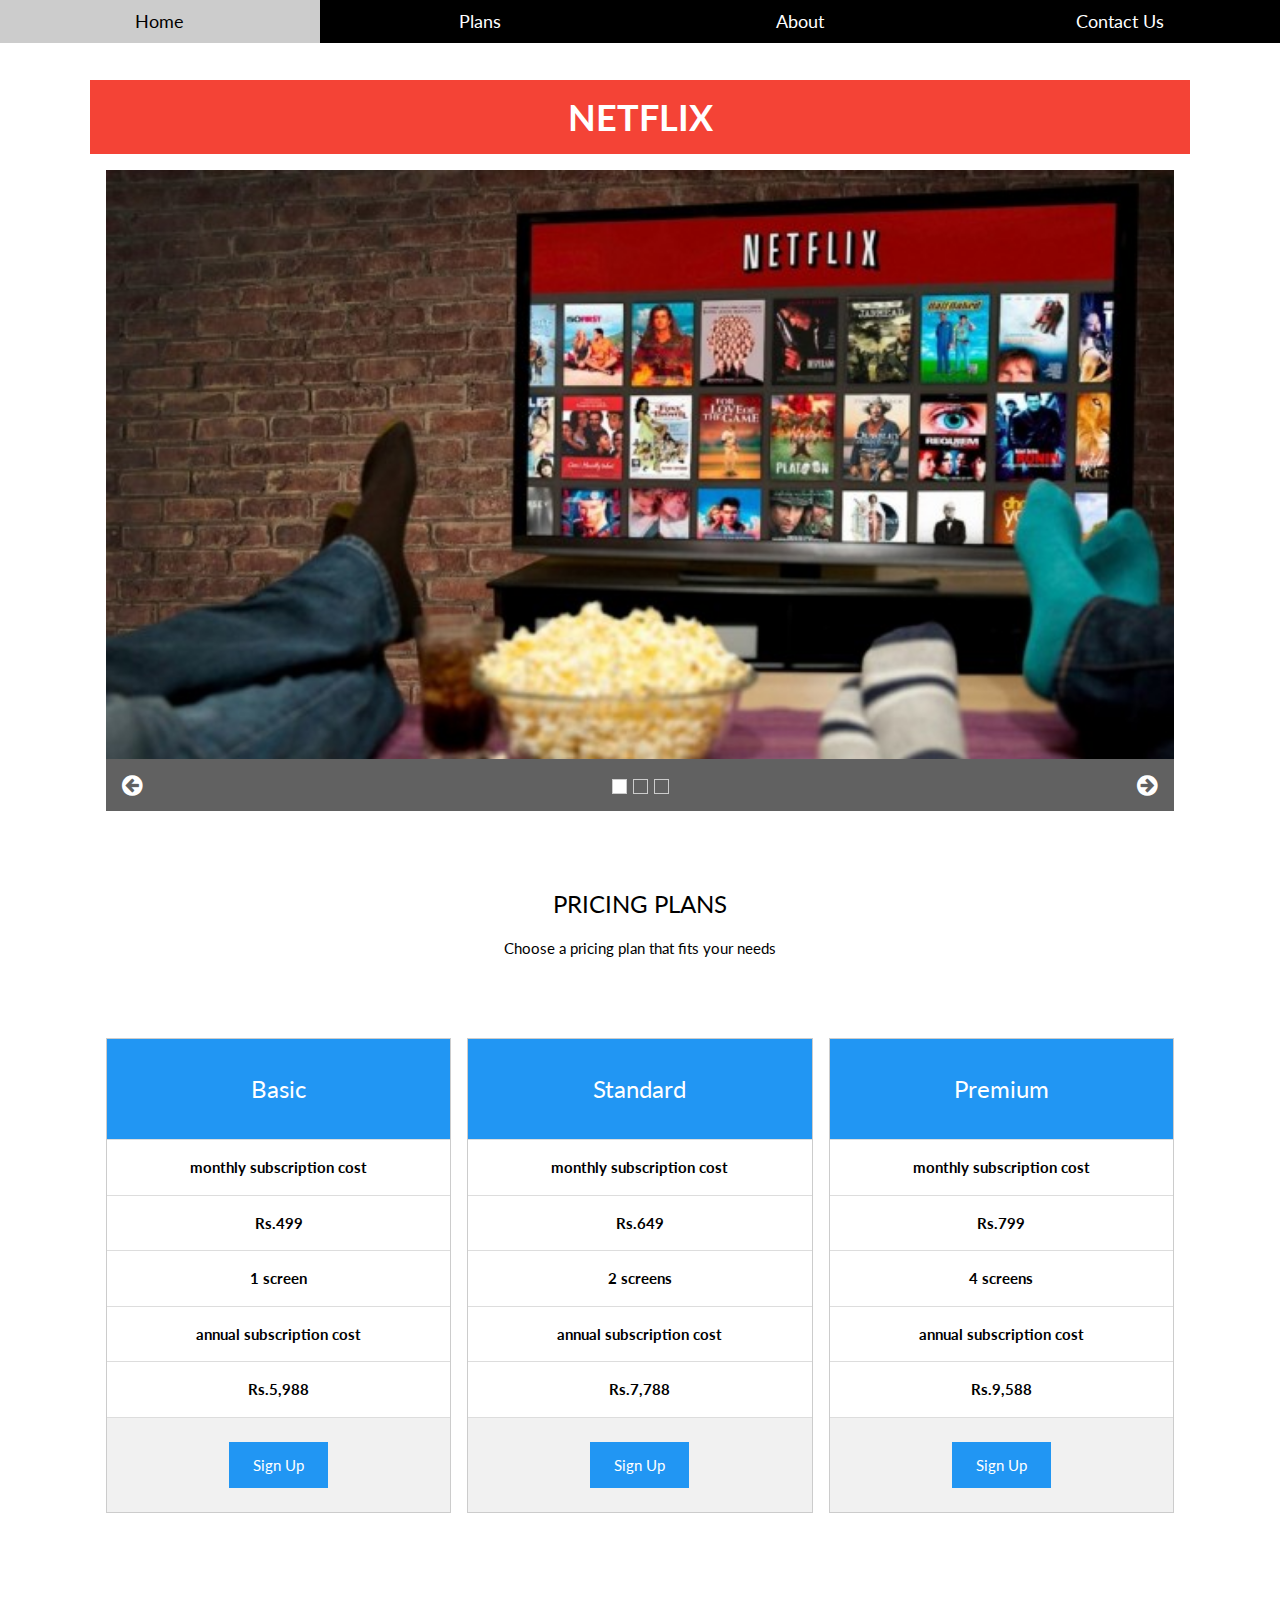
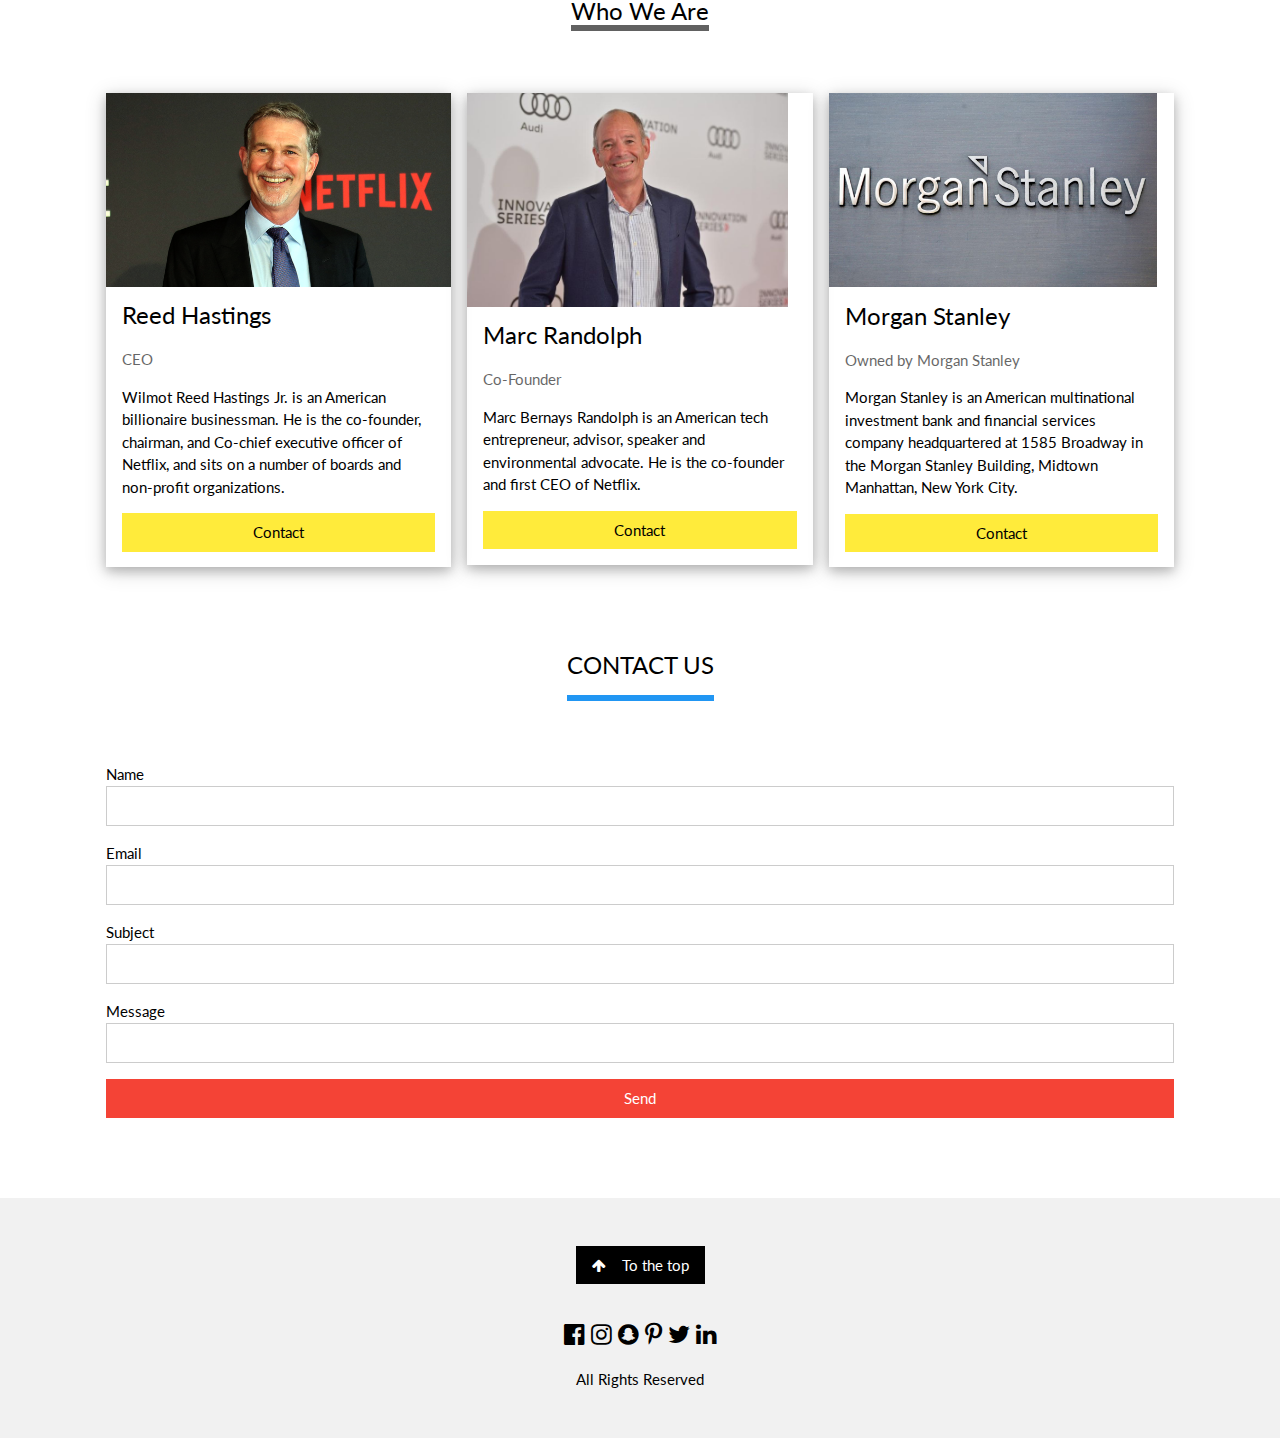
<file: kartik/css/index.html>
<!DOCTYPE html>
<html>
<title>w3.css templates</title>
<meta charset="UTF-8">
<meta name="viewport" content="width=device-width, initial-scale=1">
<link rel="stylesheet" href="https://www.w3schools.com/w3css/4/w3.css">
<link rel="stylesheet" href="https://fonts.googleapis.com/css?family=Lato">
<link rel="stylesheet" href="https://cdnjs.cloudflare.com/ajax/libs/font-awesome/4.7.0/css/font-awesome.min.css">
<style>
html,body,h1,h2,h3 {font-family:"Lato", sans-serif}
.mySlides {display:none}
.w3-tag, .fa {cursor:pointer}
.w3-tag {height:15px;width:15px;padding:0;margin-top:6px}
</style>
<body>

<!-- Links (sit on top) -->
<div class="w3-top">
  <div class="w3-row w3-large w3-black">
    <div class="w3-col s3">
      <a href="#" class="w3-button w3-block">Home</a>
    </div>
    <div class="w3-col s3">
      <a href="#plans" class="w3-button w3-block">Plans</a>
    </div>
    <div class="w3-col s3">
      <a href="#about" class="w3-button w3-block">About</a>
    </div>
    <div class="w3-col s3">
      <a href="#contact" class="w3-button w3-block">Contact Us</a>
    </div>
  </div>
</div>

<!-- Content -->
<div class="w3-content" style="max-width:1100px;margin-top:80px;margin-bottom:80px">

  <div class="w3-panel w3-red">
   <center><h1><b>NETFLIX</b></h1></center>
    
  </div>

  <!-- Slideshow -->
  <div class="w3-container">
    <div class="w3-display-container mySlides">
      <img src="../4.jpg" style="width:100%">
      
    </div>
    <div class="w3-display-container mySlides">
      <img src="../5.jpg" style="width:100%">
      
    </div>
    <div class="w3-display-container mySlides">
      <img src="../6.png" style="width:100%">
      
    </div>

    <!-- Slideshow next/previous buttons -->
    <div class="w3-container w3-dark-grey w3-padding w3-xlarge">
      <div class="w3-left" onclick="plusDivs(-1)"><i class="fa fa-arrow-circle-left w3-hover-text-teal"></i></div>
      <div class="w3-right" onclick="plusDivs(1)"><i class="fa fa-arrow-circle-right w3-hover-text-teal"></i></div>
    
      <div class="w3-center">
        <span class="w3-tag demodots w3-border w3-transparent w3-hover-white" onclick="currentDiv(1)"></span>
        <span class="w3-tag demodots w3-border w3-transparent w3-hover-white" onclick="currentDiv(2)"></span>
        <span class="w3-tag demodots w3-border w3-transparent w3-hover-white" onclick="currentDiv(3)"></span>
      </div>
    </div>
  </div>
  
 

  <!-- Grid -->
  <div class="w3-row-padding" id="plans">
    <div class="w3-center w3-padding-64">
      <h3>PRICING PLANS</h3>
      <p>Choose a pricing plan that fits your needs</p>
    </div>

    <div class="w3-third w3-margin-bottom">
      <ul class="w3-ul w3-border w3-center w3-hover-shadow">
        <li class="w3-blue w3-xlarge w3-padding-32">Basic</li>
        <li class="w3-padding-16"><b>monthly subscription cost</b></li>
        <li class="w3-padding-16"><b>Rs.499</b></li>
        <li class="w3-padding-16"><b>1 screen</b></li>
        <li class="w3-padding-16"><b>annual subscription cost</b></li>
        <li class="w3-padding-16"><b>Rs.5,988</b>
          
        </li>
        <li class="w3-light-grey w3-padding-24">
          <button class="w3-button w3-blue w3-padding-large">Sign Up</button>
        </li>
      </ul>
    </div>

    <div class="w3-third w3-margin-bottom">
      <ul class="w3-ul w3-border w3-center w3-hover-shadow">
        <li class="w3-blue w3-xlarge w3-padding-32">Standard</li>
        <li class="w3-padding-16"><b>monthly subscription cost</b></li>
        <li class="w3-padding-16"><b>Rs.649</b></li>
        <li class="w3-padding-16"><b>2 screens</b></li>
        <li class="w3-padding-16"><b>annual subscription cost</b></li>
        <li class="w3-padding-16"><b>Rs.7,788</b>
         
        <li class="w3-light-grey w3-padding-24">
          <button class="w3-button w3-blue w3-padding-large">Sign Up</button>
        </li>
      </ul>
    </div>

    <div class="w3-third w3-margin-bottom">
      <ul class="w3-ul w3-border w3-center w3-hover-shadow">
        <li class="w3-blue w3-xlarge w3-padding-32">Premium</li>
        <li class="w3-padding-16"><b>monthly subscription cost</b></li>
        <li class="w3-padding-16"><b>Rs.799</b></li>
        <li class="w3-padding-16"><b>4 screens</b></li>
        <li class="w3-padding-16"><b>annual subscription cost</b></li>
        <li class="w3-padding-16"><b>Rs.9,588</b>
         
        <li class="w3-light-grey w3-padding-24">
          <button class="w3-button w3-blue w3-padding-large">Sign Up</button>
        </li>
      </ul>
    </div>
  </div>

  <!-- Grid -->
  <div class="w3-row-padding" id="about">
    <div class="w3-center w3-padding-64">
      <span class="w3-xlarge w3-bottombar w3-border-dark-grey w3-padding-"16">Who We Are</span>
    </div>

    <div class="w3-third w3-margin-bottom">
      <div class="w3-card-4">
        <img src="../1.png" alt="Reed Hastings" style="width:100%">
        <div class="w3-container">
          <h3>Reed Hastings</h3>
          <p class="w3-opacity">CEO</p>
          <p>Wilmot Reed Hastings Jr. is an American billionaire businessman. He is the co-founder, chairman, and Co-chief executive officer of Netflix, and sits on a number of boards and non-profit organizations.</p>
          <p><button class="w3-button w3-yellow w3-block">Contact</button></p>
        </div>
      </div>
    </div>

    <div class="w3-third w3-margin-bottom">
      <div class="w3-card-4">
        <img src="../2.jpg" alt="Marc Randolph" style="width:93%">
        <div class="w3-container">
          <h3>Marc Randolph</h3>
          <p class="w3-opacity">Co-Founder</p>
          <p>Marc Bernays Randolph is an American tech entrepreneur, advisor, speaker and environmental advocate. He is the co-founder and first CEO of Netflix.</p>
          <p><button class="w3-button w3-yellow w3-block">Contact</button></p>
        </div>
      </div>
    </div>

    <div class="w3-third w3-margin-bottom">
      <div class="w3-card-4">
        <img src="../3.jpg" alt="Morgan Stanley" style="width:95%">
        <div class="w3-container">
          <h3>Morgan Stanley</h3>
          <p class="w3-opacity">Owned by Morgan Stanley</p>
          <p>Morgan Stanley is an American multinational investment bank and financial services company headquartered at 1585 Broadway in the Morgan Stanley Building, Midtown Manhattan, New York City.</p>
          <p><button class="w3-button w3-yellow w3-block">Contact</button></p>
        </div>
      </div>
    </div>
  </div>

  <!-- Contact -->
  <div class="w3-center w3-padding-64" id="contact">
    <span class="w3-xlarge w3-bottombar w3-border-blue w3-padding-16">CONTACT US</span>
  </div>

  <form class="w3-container" action="/action_page.php" target="_blank">
    <div class="w3-section">
      <label>Name</label>
      <input class="w3-input w3-border w3-hover-border-black" style="width:100%;" type="text" name="Name" required>
    </div>
    <div class="w3-section">
      <label>Email</label>
      <input class="w3-input w3-border w3-hover-border-black" style="width:100%;" type="text" name="Email" required>
    </div>
    <div class="w3-section">
      <label>Subject</label>
      <input class="w3-input w3-border w3-hover-border-black" style="width:100%;" name="Subject" required>
    </div>
    <div class="w3-section">
      <label>Message</label>
      <input class="w3-input w3-border w3-hover-border-black" style="width:100%;" name="Message" required>
    </div>
    <button type="submit" class="w3-button w3-block w3-red">Send</button>
  </form>

</div>

<!-- Footer -->

<footer class="w3-container w3-padding-32 w3-light-grey w3-center">
  
  <a href="#" class="w3-button w3-black w3-margin"><i class="fa fa-arrow-up w3-margin-right"></i>To the top</a>
  <div class="w3-xlarge w3-section">
    <i class="fa fa-facebook-official w3-hover-opacity"></i>
    <i class="fa fa-instagram w3-hover-opacity"></i>
    <i class="fa fa-snapchat w3-hover-opacity"></i>
    <i class="fa fa-pinterest-p w3-hover-opacity"></i>
    <i class="fa fa-twitter w3-hover-opacity"></i>
    <i class="fa fa-linkedin w3-hover-opacity"></i>
  </div>
  <p>All Rights Reserved <a href="https://www.w3schools.com/w3css/default.asp" title="W3.CSS" target="_blank" class="w3-hover-text-green"></a></p>
</footer>


<script>
// Slideshow
var slideIndex = 1;
showDivs(slideIndex);

function plusDivs(n) {
  showDivs(slideIndex += n);
}

function currentDiv(n) {
  showDivs(slideIndex = n);
}

function showDivs(n) {
  var i;
  var x = document.getElementsByClassName("mySlides");
  var dots = document.getElementsByClassName("demodots");
  if (n > x.length) {slideIndex = 1}    
  if (n < 1) {slideIndex = x.length} ;
  for (i = 0; i < x.length; i++) {
    x[i].style.display = "none";  
  }
  for (i = 0; i < dots.length; i++) {
    dots[i].className = dots[i].className.replace(" w3-white", "");
  }
  x[slideIndex-1].style.display = "block";  
  dots[slideIndex-1].className += " w3-white";
}
</script>

</body>
</html>
</file>
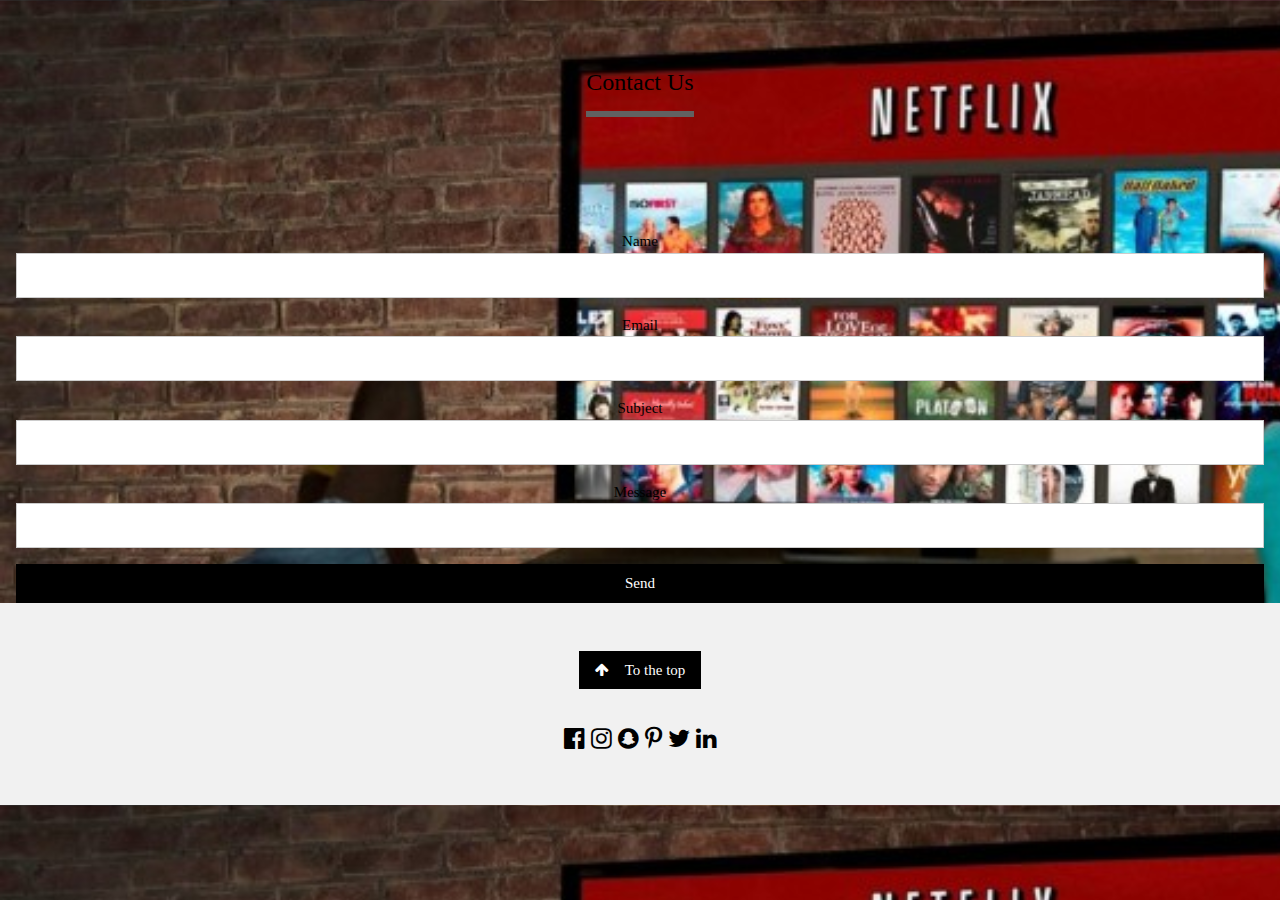
<file: kartik/Contact us.html>
<!DOCTYPE html>
<html>
<head>
	<link rel="stylesheet" type="text/css" href="css/style.css">
	<title>Contact form</title>
	<meta charset="UTF-8">
<meta name="viewport" content="width=device-width, initial-scale=1">
<link rel="stylesheet" href="https://www.w3schools.com/w3css/4/w3.css">
<link rel="stylesheet" href="https://fonts.googleapis.com/css?family=Lato">
<link rel="stylesheet" href="https://cdnjs.cloudflare.com/ajax/libs/font-awesome/4.7.0/css/font-awesome.min.css">
</head>

<body>
	<div class="w3-center w3-padding-64" id="contact">
    <span class="w3-xlarge w3-bottombar w3-border-dark-grey w3-padding-16">Contact Us</span>
  </div>

  <form class="w3-container" action="/action_page.php" target="_blank">
    <div class="w3-section">
      <label>Name</label>
      <input class="w3-input w3-border w3-hover-border-black" style="width:100%;" type="text" name="Name" required>
    </div>
    <div class="w3-section">
      <label>Email</label>
      <input class="w3-input w3-border w3-hover-border-black" style="width:100%;" type="text" name="Email" required>
    </div>
    <div class="w3-section">
      <label>Subject</label>
      <input class="w3-input w3-border w3-hover-border-black" style="width:100%;" name="Subject" required>
    </div>
    <div class="w3-section">
      <label>Message</label>
      <input class="w3-input w3-border w3-hover-border-black" style="width:100%;" name="Message" required>
    </div>
    <button type="submit" class="w3-button w3-block w3-black">Send</button>
  </form>

</div>



      <footer class="w3-container w3-padding-32 w3-light-grey w3-center">
   <a href="#" class="w3-button w3-black w3-margin"><i class="fa fa-arrow-up w3-margin-right"></i>To the top</a>
  <div class="w3-xlarge w3-section">
    <i class="fa fa-facebook-official w3-hover-opacity"></i>
    <i class="fa fa-instagram w3-hover-opacity"></i>
    <i class="fa fa-snapchat w3-hover-opacity"></i>
    <i class="fa fa-pinterest-p w3-hover-opacity"></i>
    <i class="fa fa-twitter w3-hover-opacity"></i>
    <i class="fa fa-linkedin w3-hover-opacity"></i>
  </div>
</footer>

 <script>
// Slideshow
var slideIndex = 1;
showDivs(slideIndex);

function plusDivs(n) {
  showDivs(slideIndex += n);
}

function currentDiv(n) {
  showDivs(slideIndex = n);
}

function showDivs(n) {
  var i;
  var x = document.getElementsByClassName("mySlides");
  var dots = document.getElementsByClassName("demodots");
  if (n > x.length) {slideIndex = 1}    
  if (n < 1) {slideIndex = x.length} ;
  for (i = 0; i < x.length; i++) {
    x[i].style.display = "none";  
  }
  for (i = 0; i < dots.length; i++) {
    dots[i].className = dots[i].className.replace(" w3-white", "");
  }
  x[slideIndex-1].style.display = "block";  
  dots[slideIndex-1].className += " w3-white";
}
</script>

</body>
</html>
</file>
<file: kartik/css/style.css>
*{
  margin: 0; 
  padding:0;
   font-family: Century Gothic;  
}
  

header{
	background-image: url(../1.jpeg);
    height: 100vh;

    /*background-size: cover;
    background-position: center;*/ 
} 

ul{
	float: right;
	list-style-type: none;
	margin-top: 25px;
} 

ul li{
	display: inline-block;
}

ul li a{
	
	border:1px solid #fff;
	text-decoration: none;
	color: #fff;
	padding: 5px 20px;
	transition: 0.6s ease;

}

ul li a:hover{
	background-color: #fff;
	color: #000;

}

 ul li.active a{
 	background-color: #fff;
	color: #000;
 }

.logo img{
	 float: left;
	 width: 100px;
	 height: auto;
}

.main{
	max-width: 1200px;
	margin: auto;
}

.title{
	position: absolute;
	top: 50%;
	left: 50%;
	transform: translate(-50%,-50%);
}

.title h1{
	color: #fff;
	font-size: 70px;
}
 .button{
 	position: absolute;
	top: 62%;
	left: 50%;
	transform: translate(-50%,-50%);
	transition: 0.6s ease;
 }

 .btn{
 	border: 1px solid #fff;
 	padding: 10px 30px;
 	color: #fff;
 	text-decoration: none;
 }

 .btn:hover{
 	background-color: #fff;
 	color: #000;
 }

.About{
	background-image: url(../3.jpg);
	height: 100vh;
}
 body{
 	margin: 0; 
    padding: 0;
    text-align: center;
    background: url(../4.jpg);
    background-size: cover;
    font-family: Century Gothic;
 }	

.title{
     margin-top: 50px;
     color: #fff;

}

.title h1{
	color: #fff;
	 font size: 23px;
	 line-height: 6px;
}

form{
	margin-top: 50px;
}

.form-control{
     width: 600px;
     background:transparent;
     border:none;
     outline:none;
     border-bottom: 1px solid gray;
     color: #fff;
     font-size: 18px;
     margin-bottom: 16px;
}

input{
	height: 45px;
}

form.submit{
	background-color: #ff5722;
	border-color: transparent;
	color: #fff;
	font-size: 20px;
	letter-spacing: 2px;
	height: 50px;
	margin-top: 20px;
	transition: 0.4s ease;


}

form.submit:hover{
	background-color: #f44336;
	cursor: pointer;
}
</file>
